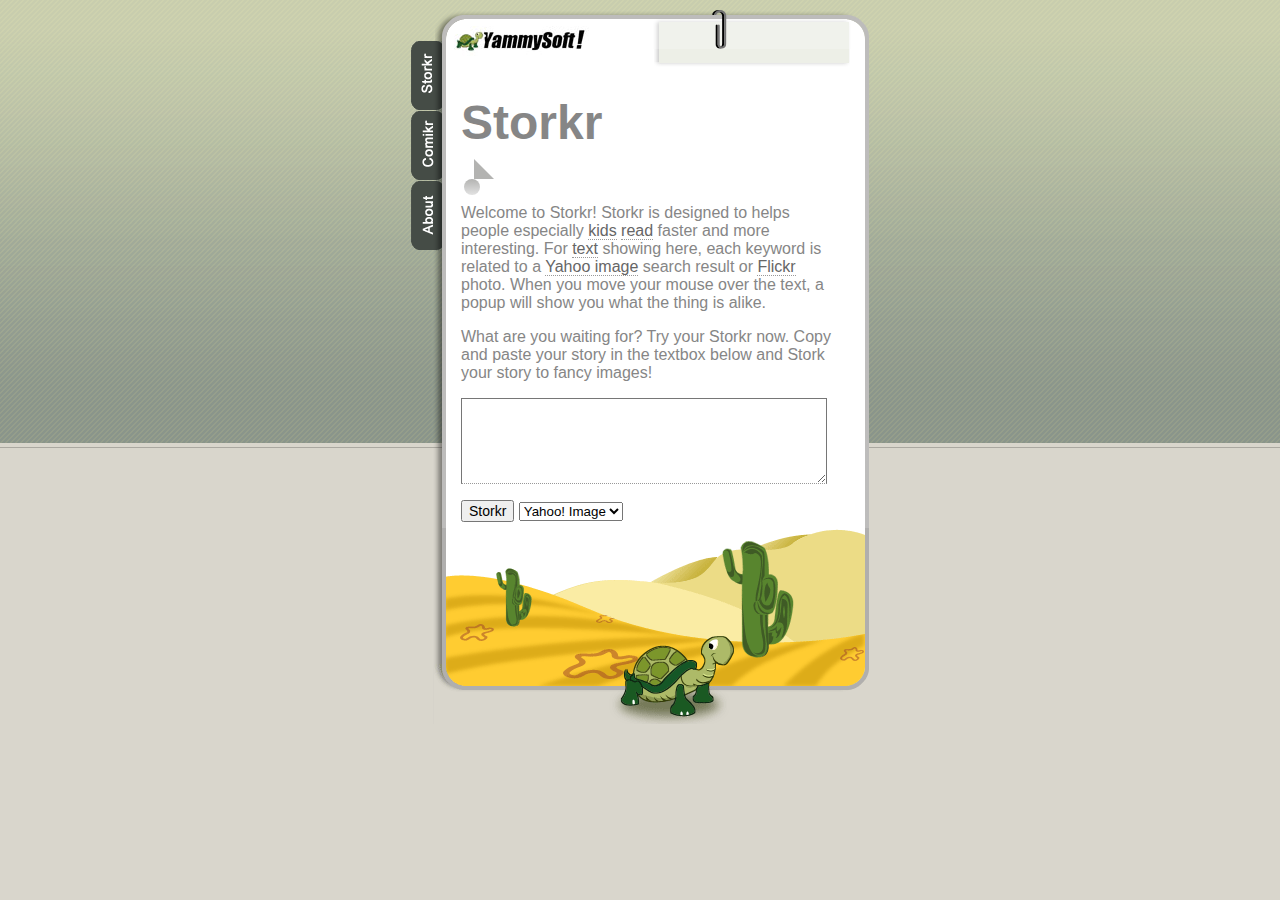
<file: index.html>
<!DOCTYPE html PUBLIC "-//W3C//DTD XHTML 1.0 Transitional//EN" "http://www.w3.org/TR/xhtml1/DTD/xhtml1-transitional.dtd">

<html xmlns="http://www.w3.org/1999/xhtml">
<head>
	<title>Comikr</title>
	<meta http-equiv="Content-Type" content="text/html; charset=utf-8" />
	<link href="style.css" rel="stylesheet" type="text/css" /> <!-- css for the webpage  -->
    
 <!-- js and css for the Yahoo YUI  -->
<script type="text/javascript" src="http://yui.yahooapis.com/2.8.1/build/yahoo-dom-event/yahoo-dom-event.js"></script>
<script type="text/javascript" src="http://yui.yahooapis.com/2.8.1/build/selector/selector-min.js"></script>
<script type="text/javascript" src="http://yui.yahooapis.com/2.8.1/build/event-delegate/event-delegate-min.js"></script>
<script type="text/javascript" src="http://yui.yahooapis.com/3.2.0/build/yui/yui-min.js"></script>
<link type="text/css" rel="stylesheet" href="http://yui.yahooapis.com/3.2.0/build/cssfonts/fonts-min.css" /> 

<!--css for the corner rounded layout, many kinds inside -->
<link type="text/css" rel="stylesheet" href="dialog.css" />
<!--css for all functions, overlay, text recognition -->
<script type="text/javascript" src="animationScript.js"></script>
</head>

<body>
  <div id="ie"></div>
  <div id="wrapper">
      <ul id="nav">
          <li><a href="index.html"><img src="images/menu_1.gif" width="31" height="70" alt="home" /></a></li>
          <li><a href="comikr.html"><img src="images/menu_2.gif" width="31" height="70" alt="portfolio" /></a></li>
          <li><a href="about.html"><img src="images/menu_3.gif" width="31" height="70" alt="designs" /></a></li>
      </ul>
      <h1><a href="/"><img src="images/logo_s.jpg" width="135" height="30" alt="logo" /></a></h1>
      
      
      <div id="body">
          <div class="inner">
              <div id="content"><div>
                  <p><b><font size="12">Storkr</font></b></p>                  <div id="overlay" class="yui3-overlay-loading">
<table frame="void" border="0"><tr><td><blockquote class="example-right">
    <div class="yui3-widget-hd"></div>
    <div id="overlaybody" class="yui3-widget-bd"></div>
    <div class="yui3-widget-ft"></div>
 </blockquote></td></tr></table>
</div>


<div id="container">
	<div id="list">
	<p>Welcome to Storkr! Storkr is designed to helps people especially <span id='span-3' class='wblock' title='0'>kids</span> <span id='span-4' class='wblock' title='0'>read</span> faster and more interesting. For <span id='span-5' class='wblock' title='0'>text</span> showing here, each keyword is related to a <span id='span-6' class='wblock' title='0'>Yahoo image</span> search result or <span id='span-7' class='wblock' title='0'>Flickr</span> photo. When you move your mouse over the text, a popup will show you what the thing is alike.</p>
    
    <p>What are you waiting for? Try your Storkr now. Copy and paste your story in the textbox below and Stork your story to fancy images!</p>
    </div>
</div>
  <p>
    <textarea name="txt" cols="45" rows="5" class="wblock" id="txt"></textarea>
   </p>
   
   <p>
    
    <input name="Stork" type="button" id="Stork" value="Storkr" onclick="javascript:updateTXT()" />

	<select name="picker" id="picker">
<option value="yimage">Yahoo! Image</option>
<option value="flickr">Flickr</option>
    </select>

  </p>

              </div></div><!-- end content --><!-- end page_title --><!-- end news -->
            <div class="clear"></div>
          </div><!-- end .inner -->
          <div id="footer">
              <img src="images/footer.gif" width="435" height="196" alt="tortoise" class="footer" />
              <img src="images/footer_ie.gif" width="435" height="196" alt="tortoise" class="footerie" />
          </div><!-- end footer -->
      </div><!-- end body -->
      <div id="paper">
          <div class="inner">
          <table width="auto" border="0"><tr><td>
          <a href="http://www.facebook.com/sharer.php" name="fb_share" type="button_count"></a><script src="http://static.ak.fbcdn.net/connect.php/js/FB.Share" type="text/javascript"></script></td><td>
         <a href="http://twitter.com/share" class="twitter-share-button" data-url="http://yahoo.com" data-count="horizontal" data-via="leonyliu"></a><script type="text/javascript" src="http://platform.twitter.com/widgets.js"></script>
</td></tr></table>

          </div><!-- end .inner -->
      </div><!-- end paper -->
	
  </div><!-- end wrapper -->
  <!-- Do not remove read http://www.freewebsitetemplates.com/termsofuse/ -->
 </body>
</html>
</file>
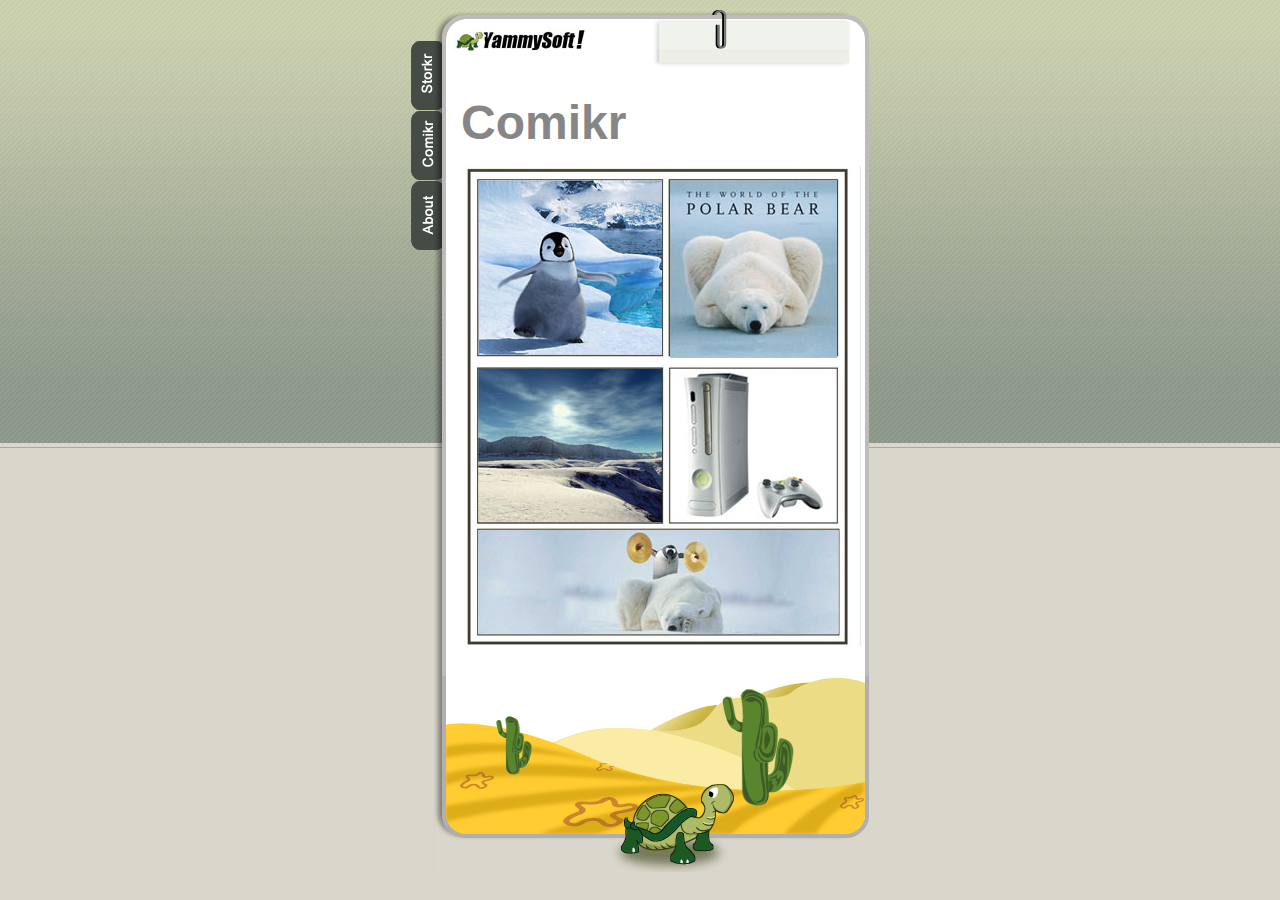
<file: comikr.html>
<!DOCTYPE html PUBLIC "-//W3C//DTD XHTML 1.0 Transitional//EN" "http://www.w3.org/TR/xhtml1/DTD/xhtml1-transitional.dtd">

<html xmlns="http://www.w3.org/1999/xhtml">
<head>
	<title>Comikr</title>
	<meta http-equiv="Content-Type" content="text/html; charset=utf-8" />
	<link href="style.css" rel="stylesheet" type="text/css" />
	
	
	 <script type="text/javascript" src="http://yui.yahooapis.com/2.8.1/build/yahoo-dom-event/yahoo-dom-event.js"></script>
<script type="text/javascript" src="http://yui.yahooapis.com/2.8.1/build/selector/selector-min.js"></script>
<script type="text/javascript" src="http://yui.yahooapis.com/2.8.1/build/event-delegate/event-delegate-min.js"></script>


<link type="text/css" rel="stylesheet" href="http://yui.yahooapis.com/3.2.0/build/cssfonts/fonts-min.css" /> 
<script type="text/javascript" src="http://yui.yahooapis.com/3.2.0/build/yui/yui-min.js"></script> 
</head>

<script type="text/javascript" src="comikr.js"></script>

<body>
  <div id="ie"></div>
  <div id="wrapper">
      <ul id="nav">
          <li><a href="index.html"><img src="images/menu_1.gif" width="31" height="70" alt="storkr" /></a></li>
          <li><a href="comikr.html"><img src="images/menu_2.gif" width="31" height="70" alt="comikr" /></a></li>
          <li><a href="about.html"><img src="images/menu_3.gif" width="31" height="70" alt="about" /></a></li>
      </ul>
      <h1><a href="/"><img src="images/logo_s.jpg" width="135" height="30" alt="logo" /></a></h1>
      
      
      <div id="body">
          <div class="inner">
              <div id="content"><div>
                  <p><b><font size="12">Comikr</font></b></p>
                <div id="container">
                  <div id="list"><img src="images/cmoic.jpg" width="400" height="480" />
	</div>
</div>
</p>                
                                    
<div id="overlay" class="yui3-overlay-loading">

<table frame="void" border="0"><tr><td><blockquote class="example-right">
    <div class="yui3-widget-hd"></div>
    <div id="overlaybody" class="yui3-widget-bd"></div>
    <div class="yui3-widget-ft"></div>
 </blockquote></td></tr></table>
</div>               

              </div></div><!-- end content --><!-- end page_title --><!-- end news -->
            <div class="clear"></div>
          </div><!-- end .inner -->
          <div id="footer">
              <img src="images/footer.gif" width="435" height="196" alt="tortoise" class="footer" />
              <img src="images/footer_ie.gif" width="435" height="196" alt="tortoise" class="footerie" />
          </div><!-- end footer -->
      </div><!-- end body -->
      <div id="paper">
          <div class="inner">
          <table width="auto" border="0"><tr><td>
          <a href="http://www.facebook.com/sharer.php" name="fb_share" type="button_count"></a><script src="http://static.ak.fbcdn.net/connect.php/js/FB.Share" type="text/javascript"></script></td><td>
         <a href="http://twitter.com/share" class="twitter-share-button" data-url="http://yahoo.com" data-count="horizontal" data-via="leonyliu"></a><script type="text/javascript" src="http://platform.twitter.com/widgets.js"></script>
</td></tr></table>

          </div><!-- end .inner -->
      </div><!-- end paper -->
	
  </div><!-- end wrapper -->
  <!-- Do not remove read http://www.freewebsitetemplates.com/termsofuse/ -->
 </body>
</html>
</file>
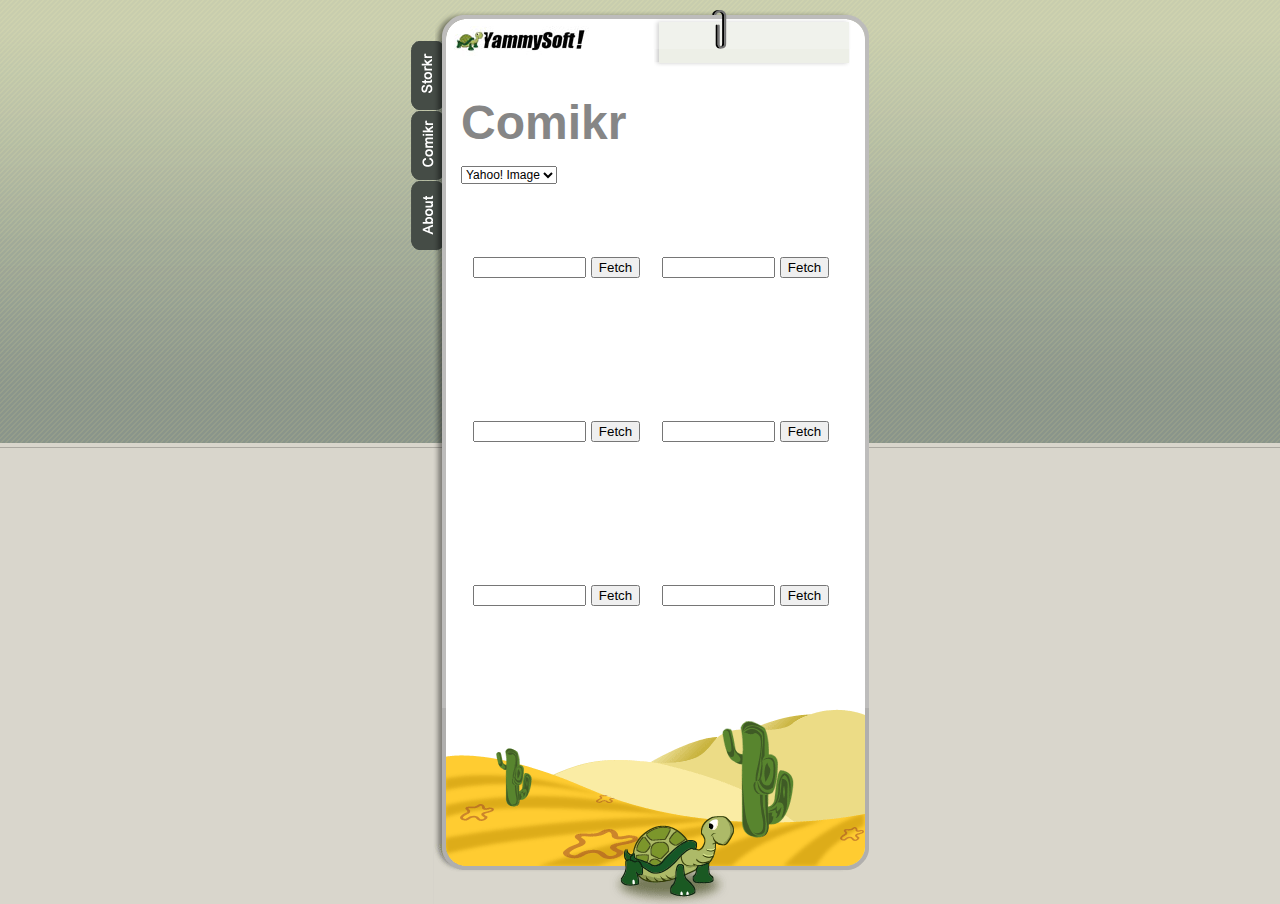
<file: comikr1.html>
<!DOCTYPE html PUBLIC "-//W3C//DTD XHTML 1.0 Transitional//EN" "http://www.w3.org/TR/xhtml1/DTD/xhtml1-transitional.dtd">

<html xmlns="http://www.w3.org/1999/xhtml">
<head>
	<title>Comikr</title>
	<meta http-equiv="Content-Type" content="text/html; charset=utf-8" />
	<link href="style.css" rel="stylesheet" type="text/css" />
	
	
	 <script type="text/javascript" src="http://yui.yahooapis.com/2.8.1/build/yahoo-dom-event/yahoo-dom-event.js"></script>
<script type="text/javascript" src="http://yui.yahooapis.com/2.8.1/build/selector/selector-min.js"></script>
<script type="text/javascript" src="http://yui.yahooapis.com/2.8.1/build/event-delegate/event-delegate-min.js"></script>


<link type="text/css" rel="stylesheet" href="http://yui.yahooapis.com/3.2.0/build/cssfonts/fonts-min.css" /> 
<script type="text/javascript" src="http://yui.yahooapis.com/3.2.0/build/yui/yui-min.js"></script>
</head>

<script type="text/javascript" src="comikr.js"></script>

<body>
  <div id="ie"></div>
  <div id="wrapper">
      <ul id="nav">
          <li><a href="index.html"><img src="images/menu_1.gif" width="31" height="70" alt="storkr" /></a></li>
          <li><a href="comikr.html"><img src="images/menu_2.gif" width="31" height="70" alt="comikr" /></a></li>
          <li><a href="about.html"><img src="images/menu_3.gif" width="31" height="70" alt="about" /></a></li>
      </ul>
      <h1><a href="/"><img src="images/logo_s.jpg" width="135" height="30" alt="logo" /></a></h1>
      
      
      <div id="body">
          <div class="inner">
              <div id="content"><div>
                  <p><b><font size="12">Comikr</font></b></p>
<select name="picker" class="picker" id="picker">
  <option value="yimage">Yahoo! Image</option>
  <option value="flickr">Flickr</option>
</select>
<div id="container">
	<div id="list">
	</div>
</div>
<table id="comic" border="0" width="100%">
<tr>
<td id="cell-1" valign ="bottom" class="cells" title=""> 
<input id="Text1" size="11" type="text" />&nbsp;<input id="Button1" type="button" value="Fetch" title="0" onClick="javascript:show(1)"/>
</td>
<td id="cell-2" valign ="bottom"class="cells" title="">
<input id="Text2" size="11" type="text" />&nbsp;<input id="Button2" type="button" value="Fetch" title="0" onClick="javascript:show(2)"/>
</td>
</tr>
<tr>
<td id="cell-3" valign ="bottom"class="cells" title="">
<input id="Text3" size="11" type="text" />&nbsp;<input id="Button3" type="button" value="Fetch" title="0" onClick="javascript:show(2)"/>
</td>
<td id="cell-4" valign ="bottom"class="cells" title="">
<input id="Text4" size="11" type="text" />&nbsp;<input id="Button4" type="button" value="Fetch" title="0" onClick="javascript:show(2)"/>
</td>
</tr>
<tr>
<td id="cell-5" valign ="bottom"class="cells" title="">
<input id="Text5" size="11" type="text" />&nbsp;<input id="Button5" type="button" value="Fetch" title="0" onClick="javascript:show(2)"/>
</td>
<td id="cell-6" valign ="bottom"class="cells" title="">
<input id="Text6" size="11" type="text" />&nbsp;<input id="Button6" type="button" value="Fetch" title="0" onClick="javascript:show(2)"/>
</td>
</tr>
</table>
</p>                
                                    
<div id="overlay" class="yui3-overlay-loading">

<table frame="void" border="0"><tr><td><blockquote class="example-right">
    <div class="yui3-widget-hd"></div>
    <div id="overlaybody" class="yui3-widget-bd"></div>
    <div class="yui3-widget-ft"></div>
 </blockquote></td></tr></table>
</div>
                  
                  
                  
                  
                  
                  

              </div></div><!-- end content --><!-- end page_title --><!-- end news -->
            <div class="clear"></div>
          </div><!-- end .inner -->
          <div id="footer">
              <img src="images/footer.gif" width="435" height="196" alt="tortoise" class="footer" />
              <img src="images/footer_ie.gif" width="435" height="196" alt="tortoise" class="footerie" />
          </div><!-- end footer -->
      </div><!-- end body -->
      <div id="paper">
          <div class="inner">
          <table width="auto" border="0"><tr><td>
          <a href="http://www.facebook.com/sharer.php" name="fb_share" type="button_count"></a><script src="http://static.ak.fbcdn.net/connect.php/js/FB.Share" type="text/javascript"></script></td><td>
         <a href="http://twitter.com/share" class="twitter-share-button" data-url="http://yahoo.com" data-count="horizontal" data-via="leonyliu"></a><script type="text/javascript" src="http://platform.twitter.com/widgets.js"></script>
</td></tr></table>

          </div><!-- end .inner -->
      </div><!-- end paper -->
	
  </div><!-- end wrapper -->
  <!-- Do not remove read http://www.freewebsitetemplates.com/termsofuse/ -->
 </body>
</html>
</file>
<file: style.css>
body {
	font-family: tahoma, helvetica, arial, sans-serif;
	font-size: 10px;
	text-align: center;
	background: #d9d6cc url(images/page_bg.gif) top center repeat-x;
	color: #868686;
	margin: 0;
	padding: 10px;
	vertical-align: middle;
}
html, #wrapper, h1 {
    margin: 0;
    padding: 0;
}

img { border: 0; }

#wrapper {
    margin: auto;
    text-align: left;
    width: 458px;
    position: relative;
}

h1, h2, h3 {
    font-size: 10px;
}


h1 {
    line-height: 1;
    position: absolute;
    top: 0;
    left: 0;
}

h2 {
    margin: 0 0 5px 0;
    padding: 0;
}

h3 {
    padding: 4px 0 0 0;
}


.clear {
    clear: both;
    height: 10px;
}

.left {
    float: left;
    margin: 5px 20px 0px 0px;
}

.right {
    float: right;
    margin: 0px 0px 0px 20px;
}

.readmore {
    text-align: right;
}

/* page structure */

#wrapper {
    background: url(images/body_t.png) 24px 0px no-repeat;
    height: 40px;
}

h1 {
    position: absolute;
    top: 16px;
    left: 43px;
    margin: 0;
    padding: 0;
    width: 135px;
    z-index: 10;
}

#nav {
    position: absolute;
    top: 31px;
    left: 0;
    width: 31px;
    margin: 0;
    padding: 0;
    z-index: 5;
}

#nav li {
    float: left;
    width: 31px;
    padding: 0;
    margin: 0;
    list-style: none;
}

#nav img {
    display: block;
}

#body {
    background: url(images/body_bg.png) repeat-y;
    position: absolute;
    top: 39px;
    left: 10px;
    width: 448px;
    margin: 0;
    padding: 10px 0 0 0;
    z-index: 2;
}

#body .inner {
	padding: 10px 10px 10px 10px; 
    width: 300px;
    margin: 10px 20px 0px 20px;
}

#body .inner #content {
    width: 380px;
    margin-left: 10px;
    margin-top: 1em;
}

#body .inner #content p {
	margin: 1em 0;
	padding: 0;
	font-size: 16px;
	font-family: arial, helvetica, clean, sans-serif;
}

#body .inner #content div {
	font-size: 18px;
}

#body .inner h2 {
    font-size: 12px;
}

#page_title {
    float: left;
    margin: 3px 0 -50px 15px;
    padding: 20px 0 50px 0;
    width: 57px;
    border-right: 1px solid #d4d6cf;
}

* html #page_title {
    margin-left: 7px;
}

#news {
    float: left;
    width: 129px;
    margin: 10px 0 0px 6px;
    background: url(images/box_bg.gif) repeat-y;
}

#news div {
    background: url(images/box_t.gif) no-repeat;
}

#news div div {
    padding: 12px 12px 7px 12px;
    background: url(images/box_b.gif) bottom left no-repeat;
}

#news p {
    margin: 0;
    padding: 0 0 3px 0;
}

#news .readmore {
    padding-top: 4px;
}

#paper {
    position: absolute;
    top: 39px;
    left: 243px;
    width: 196px;
    z-index: 9;
    background: url(images/paper_bg.gif) repeat-y;
}

#paper .inner {
	background: url(images/paper_b.gif) bottom no-repeat;
	padding-top: 6px;
	padding-right: 10px;
	padding-bottom: 6px;
	padding-left: 10px;
}

#paper .readmore {
    text-align: left;
    margin-bottom: 0;
    padding-bottom: 0;
}

#paper p {
    margin: 1em 0;
    padding: 0;
}

#footer {
    text-align: right;
    margin-top: -10px;
}

.footerie {
    display: none;
}

.clear {
  margin-top: -20px;
}

#txt {
	width:360px;
	color:#666;
	font-family:Verdana, Geneva, sans-serif;
	font-size:14px;
}

#Stork{
	font-size:14px;
}

#comic {
}
.wblock {
	border-bottom-style:dotted;
	border-bottom-color:#999;
	border-bottom-width:thin;
	color:#666;
}

.wblock:hover {
	color:#939;
}

 .cells
 {
	width: 170px;
	height: 160px;
	text-align:center;
	vertical-align:middle;
}
.pictures
{
	width:165px;
	height: 150px;
}
.picker{
	font-size:12px;
}
</file>
<file: dialog.css>
/* ------------------------------------------
PURE CSS SPEECH BUBBLES
by Nicolas Gallagher
- http://nicolasgallagher.com/pure-css-speech-bubbles/

http://nicolasgallagher.com
http://twitter.com/necolas

Created: 02 March 2010
Version: 1.1 (21 October 2010)

Dual licensed under MIT and GNU GPLv2 � Nicolas Gallagher 
------------------------------------------ */

/* NOTE: Some declarations use longhand notation so that it can be clearly
explained what specific properties or values do and what their relationship
is to other properties or values in creating the effect */

/* ============================================================================================================================
== GENERAL STYLES
** ============================================================================================================================ */


/* 
 Should you want to set a background colour on a containing element
 certain types of bubble effect may require you to include these 
 style declarations.
 */
.content {
    position:relative;
    z-index:1;
}


/* ============================================================================================================================
== BUBBLE WITH AN ISOCELES TRIANGLE
** ============================================================================================================================ */

/* THE SPEECH BUBBLE
------------------------------------------------------------------------------------------------------------------------------- */

.triangle-isosceles {
	position:relative;
	padding:15px;
	margin:1em 0 3em;
	color:#000;
	background:#f3961c; /* default background for browsers without gradient support */
	
	/* css3 */
	-moz-border-radius:10px;
	-webkit-border-radius:10px;
	border-radius:10px;
	/* NOTE: webkit gradient implementation is not as per spec */
	background:-webkit-gradient(linear, left top, left bottom, from(#f9d835), to(#f3961c));
	background:-moz-linear-gradient(top, #f9d835, #f3961c);
	background:-o-linear-gradient(top, #f9d835, #f3961c);
	background:linear-gradient(top, #f9d835, #f3961c);
}

/* Variant : for top positioned triangle
------------------------------------------ */

.triangle-isosceles.top {
	/* NOTE: webkit gradient implementation is not as per spec */
	background:-webkit-gradient(linear, left top, left bottom, from(#f3961c), to(#f9d835));
	background:-moz-linear-gradient(top, #f3961c, #f9d835);
	background:-o-linear-gradient(top, #f3961c, #f9d835);
	background:linear-gradient(top, #f3961c, #f9d835);
}

/* Variant : for left/right positioned triangle
------------------------------------------ */

.triangle-isosceles.left {
	margin-left:50px;
	background:#f3961c;
}

/* Variant : for right positioned triangle
------------------------------------------ */

.triangle-isosceles.right {
	margin-right:50px;
	background:#f3961c;
}

/* THE TRIANGLE
------------------------------------------------------------------------------------------------------------------------------- */

/* creates triangle */
.triangle-isosceles:after {
	content:"";
	display:block; /* reduce the damage in FF3.0 */
	position:absolute;
	bottom:-15px; /* value = - border-top-width - border-bottom-width */
	left:50px; /* controls horizontal position */
	width:0;
	height:0;
	border-width:15px 15px 0; /* vary these values to change the angle of the vertex */
	border-style:solid;
	border-color:#f3961c transparent;
}

/* Variant : top
------------------------------------------ */

.triangle-isosceles.top:after {
	top:-15px; /* value = - border-top-width - border-bottom-width */
	right:50px; /* controls horizontal position */
	bottom:auto;
	left:auto;
	border-width:0 15px 15px; /* vary these values to change the angle of the vertex */
	border-color: #f3961c transparent;
}

/* Variant : left
------------------------------------------ */

.triangle-isosceles.left:after {
	top:16px; /* controls vertical position */
	left:-50px; /* value = - border-left-width - border-right-width */
	bottom:auto;
	border-width:10px 50px 10px 0;
	border-color:transparent #f3961c;
}

/* Variant : right
------------------------------------------ */

.triangle-isosceles.right:after {
	top:16px; /* controls vertical position */
	right:-50px; /* value = - border-left-width - border-right-width */
	bottom:auto;
    left:auto;
	border-width:10px 0 10px 50px;
	border-color:transparent #f3961c;
}



/* ============================================================================================================================
== BUBBLE WITH A RIGHT-ANGLED TRIANGLE
** ============================================================================================================================ */

/* THE SPEECH BUBBLE
------------------------------------------------------------------------------------------------------------------------------- */

.triangle-right {
	position:relative;
	padding:15px;
	margin:1em 0 3em;
	color:#fff;
	background:#075698; /* default background for browsers without gradient support */
	
	/* css3 */
	-moz-border-radius:10px;
	-webkit-border-radius:10px;
	border-radius:10px;
	/* NOTE: webkit gradient implementation is not as per spec */
	background:-webkit-gradient(linear, left top, left bottom, from(#2e88c4), to(#075698));
	background:-moz-linear-gradient(top, #2e88c4, #075698);
	background:-o-linear-gradient(top, #2e88c4, #075698);
	background:linear-gradient(top, #2e88c4, #075698);
}

/* Variant : for top positioned triangle
------------------------------------------ */

.triangle-right.top {
	/* NOTE: webkit gradient implementation is not as per spec */
	background:-webkit-gradient(linear, left top, left bottom, from(#075698), to(#2e88c4));
	background:-moz-linear-gradient(top, #075698, #2e88c4);
	background:-o-linear-gradient(top, #075698, #2e88c4);
	background:linear-gradient(top, #075698, #2e88c4);
}

/* Variant : for left positioned triangle
------------------------------------------ */

.triangle-right.left {
	margin-left:40px;
	background:#075698;
}

/* Variant : for right positioned triangle
------------------------------------------ */

.triangle-right.right {
	margin-right:40px;
	background:#075698;
}

/* THE TRIANGLE
------------------------------------------------------------------------------------------------------------------------------- */

.triangle-right:after {
	content:"";
	display:block; /* reduce the damage in FF3.0 */
	position:absolute;
	bottom:-20px; /* value = - border-top-width - border-bottom-width */
	left:50px; /* controls horizontal position */
	width:0;
	height:0;
	border-width:20px 0 0 20px; /* vary these values to change the angle of the vertex */
	border-style:solid;
	border-color:#075698 transparent; 
}

/* Variant : top
------------------------------------------ */

.triangle-right.top:after {
	top:-20px; /* value = - border-top-width - border-bottom-width */
	right:50px; /* controls horizontal position */
	bottom:auto;
	left:auto;
	border-width:20px 20px 0 0; /* vary these values to change the angle of the vertex */
	border-color:transparent #075698; 
}

/* Variant : left
------------------------------------------ */

.triangle-right.left:after {
	top:16px; 
	left:-40px; /* value = - border-left-width - border-right-width */
	bottom:auto;
	border-width:15px 40px 0 0; /* vary these values to change the angle of the vertex */
	border-color:transparent #075698; 
}

/* Variant : right
------------------------------------------ */

.triangle-right.right:after {
	top:16px; 
	right:-40px; /* value = - border-left-width - border-right-width */
	bottom:auto;
    left:auto;
	border-width:15px 0 0 40px; /* vary these values to change the angle of the vertex */
	border-color:transparent #075698 ; 
}


/* ============================================================================================================================
== BUBBLE WITH AN OBTUSE TRIANGLE
** ============================================================================================================================ */

/* THE SPEECH BUBBLE
------------------------------------------------------------------------------------------------------------------------------- */

.triangle-obtuse {
	position:relative;
	padding:15px;
	margin:1em 0 3em;
	color:#fff;
	background:#c81e2b;
	
	/* css3 */
	-moz-border-radius:10px;
	-webkit-border-radius:10px;
	border-radius:10px;
	/* NOTE: webkit gradient implementation is not as per spec */
	background:-webkit-gradient(linear, left top, left bottom, from(#f04349), to(#c81e2b));
	background:-moz-linear-gradient(top, #f04349, #c81e2b);
	background:-o-linear-gradient(top, #f04349, #c81e2b);
	background:linear-gradient(top, #f04349, #c81e2b);
}

/* Variant : for top positioned triangle
------------------------------------------ */

.triangle-obtuse.top {
	/* NOTE: webkit gradient implementation is not as per spec */
	background:-webkit-gradient(linear, left top, left bottom, from(#c81e2b), to(#f04349));
	background:-moz-linear-gradient(top, #c81e2b, #f04349);
	background:-o-linear-gradient(top, #c81e2b, #f04349);
	background:linear-gradient(top, #c81e2b, #f04349);
}

/* Variant : for left positioned triangle
------------------------------------------ */

.triangle-obtuse.left {
	margin-left:50px;
	background:#c81e2b;
}

/* Variant : for right positioned triangle
------------------------------------------ */

.triangle-obtuse.right {
	margin-right:50px;
	background:#c81e2b;
}

/* THE TRIANGLE
------------------------------------------------------------------------------------------------------------------------------- */

/* creates the wider right-angled triangle */
.triangle-obtuse:before {
	content:"";
	display:block; /* reduce the damage in FF3.0 */
	position:absolute;
	bottom:-20px; /* value = - border-top-width - border-bottom-width */
	left:60px; /* controls horizontal position */
	width:0;
	height:0;
	border:0;
	border-right-width:30px; /* vary this value to change the angle of the vertex */
	border-bottom-width:20px; /* vary this value to change the height of the triangle. must be equal to the corresponding value in :after */
	border-style:solid;
	border-color:transparent #c81e2b;
}

/* creates the narrower right-angled triangle */
.triangle-obtuse:after {
	content:"";
	display:block; /* reduce the damage in FF3.0 */
	position:absolute;
	bottom:-20px; /* value = - border-top-width - border-bottom-width */
	left:80px; /* value = (:before's left) + (:before's border-right/left-width)  - (:after's border-right/left-width) */
	width:0;
	height:0;
	border-width:0;
	border-right-width:10px; /* vary this value to change the angle of the vertex */
	border-bottom-width:20px; /* vary this value to change the height of the triangle. must be equal to the corresponding value in :before */
	border-style:solid;
	border-color:transparent #fff;
}

/* Variant : top
------------------------------------------ */

.triangle-obtuse.top:before {
	top:-20px; /* value = - border-top-width - border-bottom-width */
	right:60px; /* controls horizontal position */
	bottom:auto;
	left:auto;
	border:0;
	border-left-width:30px; /* vary this value to change the width of the triangle */
	border-top-width:20px; /* vary this value to change the height of the triangle. must be equal to the corresponding value in :after */
	border-style:solid;
	border-color:transparent #c81e2b;
}

.triangle-obtuse.top:after {
	top:-20px; /* value = - border-top-width - border-bottom-width */
	right:80px; /* value = (:before's right) + (:before's border-right/left-width)  - (:after's border-right/left-width) */
	bottom:auto;
	left:auto;
	border-width:0;
	border-left-width:10px; /* vary this value to change the width of the triangle */
	border-top-width:20px; /* vary this value to change the height of the triangle. must be equal to the corresponding value in :before */
	border-style:solid;
	border-color:transparent #fff;
}

/* Variant : left
------------------------------------------ */

.triangle-obtuse.left:before {
	top:15px; /* controls vertical position */
	left:-50px; /* value = - border-left-width - border-right-width */
	bottom:auto;
	border:0;
	border-bottom-width:30px; /* vary this value to change the height of the triangle */
	border-left-width:50px; /* vary this value to change the width of the triangle. must be equal to the corresponding value in :after */
	border-style:solid;
	border-color:#c81e2b transparent;
}

.triangle-obtuse.left:after {
	top:35px; /* value = (:before's top) + (:before's border-top/bottom-width)  - (:after's border-top/bottom-width) */
	left:-50px; /* value = - border-left-width - border-right-width */
	bottom:auto;
	border:0;
	border-bottom-width:10px; /* vary this value to change the height of the triangle */
	border-left-width:50px; /* vary this value to change the width of the triangle. must be equal to the corresponding value in :before */
	border-style:solid;
	border-color:#fff transparent;
}

/* Variant : right
------------------------------------------ */

.triangle-obtuse.right:before {
	top:15px; /* controls vertical position */
	right:-50px; /* value = - border-left-width - border-right-width */
	bottom:auto;
	border:0;
    left:auto;
	border-bottom-width:30px; /* vary this value to change the height of the triangle */
	border-right-width:50px; /* vary this value to change the width of the triangle. must be equal to the corresponding value in :after */
	border-style:solid;
	border-color:#c81e2b transparent;
}

.triangle-obtuse.right:after {
	top:35px; /* value = (:before's top) + (:before's border-top/bottom-width)  - (:after's border-top/bottom-width) */
	right:-50px; /* value = - border-left-width - border-right-width */
	bottom:auto;
	border:0;
    left:auto;
	border-bottom-width:10px; /* vary this value to change the height of the triangle */
	border-right-width:50px; /* vary this value to change the width of the triangle. must be equal to the corresponding value in :before */
	border-style:solid;
	border-color:#fff transparent;
}







/* ============================================================================================================================
== BUBBLE WITH A BORDER AND TRIANGLE
** ============================================================================================================================ */

/* THE SPEECH BUBBLE
------------------------------------------------------------------------------------------------------------------------------- */

.triangle-border {
	position:relative;
	padding:15px;
	margin:1em 0 3em;
	border:5px solid #5a8f00;
	color:#333;
	background:#fff;
	
	/* css3 */
	-moz-border-radius:10px;
	-webkit-border-radius:10px;
	border-radius:10px;
}

/* Variant : for left positioned triangle
------------------------------------------ */

.triangle-border.left {
	margin-left:30px;
}

/* Variant : for right positioned triangle
------------------------------------------ */

.triangle-border.right {
	margin-right:30px;
}

/* THE TRIANGLE
------------------------------------------------------------------------------------------------------------------------------- */

.triangle-border:before {
	content:"";
	display:block; /* reduce the damage in FF3.0 */
	position:absolute;
	bottom:-40px; /* value = - border-top-width - border-bottom-width */
	left:40px; /* controls horizontal position */
	width:0;
	height:0;
	border:20px solid transparent;
	border-top-color:#5a8f00;
}

/* creates the smaller  triangle */
.triangle-border:after {
	content:"";
	display:block; /* reduce the damage in FF3.0 */
	position:absolute;
	bottom:-26px; /* value = - border-top-width - border-bottom-width */
	left:47px; /* value = (:before left) + (:before border-left) - (:after border-left) */
	width:0;
	height:0;
	border:13px solid transparent;
	border-top-color:#fff;
}

/* Variant : top
------------------------------------------ */

/* creates the larger triangle */
.triangle-border.top:before {
	top:-40px; /* value = - border-top-width - border-bottom-width */
	right:40px; /* controls horizontal position */
	bottom:auto;
	left:auto;
	border:20px solid transparent;
	border-bottom-color:#5a8f00;
}

/* creates the smaller  triangle */
.triangle-border.top:after {
	top:-26px; /* value = - border-top-width - border-bottom-width */
	right:47px; /* value = (:before right) + (:before border-right) - (:after border-right) */
	bottom:auto;
	left:auto;
	border:13px solid transparent;
	border-bottom-color:#fff;
}

/* Variant : left
------------------------------------------ */

/* creates the larger triangle */
.triangle-border.left:before {
	top:10px; /* controls vertical position */
	left:-30px; /* value = - border-left-width - border-right-width */
	bottom:auto;
	border-width:15px 30px 15px 0;
	border-style:solid;
	border-color:transparent #5a8f00;
}

/* creates the smaller  triangle */
.triangle-border.left:after {
	top:16px; /* value = (:before top) + (:before border-top) - (:after border-top) */
	left:-21px; /* value = - border-left-width - border-right-width */
	bottom:auto;
	border-width:9px 21px 9px 0;
	border-style:solid;
	border-color:transparent #fff;
}

/* Variant : right
------------------------------------------ */

/* creates the larger triangle */
.triangle-border.right:before {
	top:10px; /* controls vertical position */
	right:-30px; /* value = - border-left-width - border-right-width */
	bottom:auto;
    left:auto;
	border-width:15px 0 15px 30px;
	border-style:solid;
	border-color:transparent #5a8f00;
}

/* creates the smaller  triangle */
.triangle-border.right:after {
	top:16px; /* value = (:before top) + (:before border-top) - (:after border-top) */
	right:-21px; /* value = - border-left-width - border-right-width */
	bottom:auto;
    left:auto;
	border-width:9px 0 9px 21px;
	border-style:solid;
	border-color:transparent #fff;
}




/* ============================================================================================================================
== SPEECH BUBBLE ICON
** ============================================================================================================================ */

.example-commentheading {
	position:relative;
	padding:0;
	color:#b513af;
}

/* creates the rectangle */
.example-commentheading:before {
	content:"";
	display:block; /* reduce the damage in FF3.0 */
	position:absolute;
	top:9px;
	left:-25px;
	width:15px;
	height:10px;
	background:#b513af;

	/* css3 */
	-moz-border-radius:3px;
	-webkit-border-radius:3px;
	border-radius:3px;
}

/* creates the triangle */
.example-commentheading:after {
	content:"";
	display:block; /* reduce the damage in FF3.0 */
	position:absolute;
	top:15px;
	left:-19px;
	width:0;
	height:0;
	border:4px solid transparent;
	border-left-color:#b513af;
}


/* ============================================================================================================================
== BLOCKQUOTE WITH RIGHT-ANGLED TRIANGLE
** ============================================================================================================================ */

.example-right {
	top: 10px;
	position:relative;
	padding:8px 8px 8px 8px;
	margin:0;
	color:#fff;
	background:#b3b3b1; /* default background for browsers without gradient support */
	
	/* css3 */
	-moz-border-radius:10px;
	-webkit-border-radius:10px;
	border-radius:10px;
	/* NOTE: webkit gradient implementation is not as per spec */
	background:-webkit-gradient(linear, left top, left bottom, from(#b3b3b1), to(#e2e2e2));
	background:-moz-linear-gradient(top, #b3b3b1, #e2e2e2);
	background:-o-linear-gradient(top, #b3b3b1, #e2e2e2);
	background:linear-gradient(top, #b3b3b1, #e2e2e2);
}

/* display of quote author (alternatively use a class on the element following the blockquote) */
.example-right + p {margin:15px 0 2em 85px; font-style:italic;}

/* creates the triangle */
.example-right:after {
	content:"";
	display:block; /* reduce the damage in FF3.0 */
	position:absolute;
	top: -20px;
	left:10px;
	width:0;
	height:0;
	border-width:20px 0px 0px 20px;
	border-style:solid;
	border-color:transparent #b3b3b1;
}


/* ============================================================================================================================
== BLOCKQUOTE WITH OBTUSE TRIANGLE
** ============================================================================================================================ */

.example-obtuse {
	position:relative;
	padding:15px 30px;
	margin:0;
	color:#000;
	background:#f3961c; /* default background for browsers without gradient support */
	
	/* css3
	Using longhand to avoid inconsistencies between Safari 4 and Chrome 4
	*/
	-webkit-border-top-left-radius:25px 50px;
	-webkit-border-top-right-radius:25px 50px;
	-webkit-border-bottom-right-radius:25px 50px;
	-webkit-border-bottom-left-radius:25px 50px;
	-moz-border-radius:25px / 50px;
	border-radius:25px / 50px;
	/* NOTE: webkit gradient implementation is not as per spec */
	background:-webkit-gradient(linear, left top, left bottom, from(#f9d835), to(#f3961c));
	background:-moz-linear-gradient(top, #f9d835, #f3961c);
	background:-o-linear-gradient(top, #f9d835, #f3961c);
	background:linear-gradient(top, #f9d835, #f3961c);
}

/* display of quote author (alternatively use a class on the element following the blockquote) */
.example-obtuse + p {margin:10px 150px 2em 0; text-align:right; font-style:italic;}

/* creates the larger triangle */
.example-obtuse:before {
	content:"";
	display:block; /* reduce the damage in FF3.0 */
	position:absolute;
	bottom:-30px;
	right:80px;
	width:0;
	height:0;
	border-width:0 0 30px 50px;
	border-style:solid;
	border-color:transparent #f3961c;
}

/* creates the smaller triangle */
.example-obtuse:after {
	content:"";
	display:block; /* reduce the damage in FF3.0 */
	position:absolute;
	bottom:-30px;
	right:110px; 
	width:0;
	height:0;
	border-width:0 0 30px 20px;
	border-style:solid;
	border-color:transparent #fff;
}


/* ============================================================================================================================
== TWITTER
** ============================================================================================================================ */

.example-twitter {
	position:relative;
	padding:15px;
	margin:100px 0 0.5em;
	color:#333;
	background:#eee;
	
	/* css3 */
	-moz-border-radius:10px;
	-webkit-border-radius:10px;
	border-radius:10px;
}

.example-twitter p {font-size:28px; line-height:1.25em;}

/* this isn't necessary, just saves me having to edit the HTML of the demo */
.example-twitter:before {
	content:url(twitter-logo.gif);
	display:block; /* reduce the damage in FF3.0 */
	position:absolute;
	top:-60px;
	left:0;
	width:155px;
	height:36px;
}

/* creates the triangle */
.example-twitter:after {
	content:"";
	display:block; /* reduce the damage in FF3.0 */
	position:absolute;
	top:-30px;
	left:50px;
	width:0;
	height:0;
	border:15px solid transparent;
	border-bottom-color:#eee;
}

/* display of quote author (alternatively use a class on the element following the blockquote) */
.example-twitter + p {padding-left:15px; font:14px Arial, sans-serif;}


/* ============================================================================================================================
== NUMBER
** ============================================================================================================================ */

.example-number {
	position:relative;
	width:200px;
	height:200px;
	margin:50px 0 200px;
	text-align:center;
	font:140px/200px Arial, sans-serif;
	color:#fff;
	background:#C91F2C;
}

/* creates the larger triangle */
.example-number:before {
	content:"";
	display:block; /* reduce the damage in FF3.0 */
	position:absolute;
	bottom:-140px;
	right:0;
	width:0;
	height:0;
	border-width:0 0 140px 140px;
	border-style:solid;
	border-color:transparent #C91F2C;
}

/* creates the larger triangle */
.example-number:after {
	content:"";
	display:block; /* reduce the damage in FF3.0 */
	position:absolute;
	bottom:-140px;
	right:85px; 
	width:0;
	height:0;
	border-width:0 0 140px 55px;
	border-style:solid;
	border-color:transparent #fff;
}


/* ============================================================================================================================
== PINCHED SPEECH BUBBLE (more CSS3)
** ============================================================================================================================ */

.pinched {
	position:relative;
	padding:15px;
	margin:50px 0 3em;
	text-align:center;
	color:#fff;
	background:#333; 

	/* css3 */
	-moz-border-radius:10px;
	-webkit-border-radius:10px;
	border-radius:10px;
}

/* creates a rectangle of the colour wanted for the pointy bit */
.pinched:before {
	content:"";
	position:absolute;
	top:-20px;
	left:50%;
	width:100px;
	height:20px;
	margin:0 0 0 -50px;
	background:#333;
}

/* creates a rounded rectangle to cover part of the rectangle generated above */
.pinched:after {
	content:"";
	position:absolute;
	top:-20px;
	left:0;
	width:50%;
	height:20px;
	background:#fff;

	/* css3 */
	-moz-border-radius-bottomright:15px;
	-webkit-border-bottom-right-radius:15px;
	border-bottom-right-radius:15px;
}

/* creates the other rounded rectangle */
.pinched>:first-child:before {
	content:""; 
	position:absolute; 
	top:-20px; 
	right:0; 
	width:50%; 
	height:20px; 
	background:#fff;

	/* css3 */
	-moz-border-radius-bottomleft:15px;
	-webkit-border-bottom-left-radius:15px;
	border-bottom-left-radius:15px;
}


/* ============================================================================================================================
== OVAL SPEECH BUBBLE (more CSS3)
** ============================================================================================================================ */

.oval-speech {
	position:relative;
	width:270px;
	padding:50px 40px;
	margin:1em auto 50px;
	text-align:center;
	color:#fff; 
	background:#5a8f00;

	/* css3 */
	/*
	NOTES:
	-webkit-border-radius:220px 120px; // produces oval in safari 4 and chrome 4
	-webkit-border-radius:220px / 120px; // produces oval in chrome 4 (again!) but not supported in safari 4
	Not correct application of the current spec, therefore, using longhand to avoid future problems with webkit corrects this
	*/
	-webkit-border-top-left-radius:220px 120px;
	-webkit-border-top-right-radius:220px 120px;
	-webkit-border-bottom-right-radius:220px 120px;
	-webkit-border-bottom-left-radius:220px 120px;
	-moz-border-radius:220px / 120px;
	border-radius:220px / 120px;
	/* NOTE: webkit gradient implementation is not as per spec */
	background:-webkit-gradient(linear, left top, left bottom, from(#b8db29), to(#5a8f00));
	background:-moz-linear-gradient(top, #b8db29, #5a8f00);
	background:-o-linear-gradient(top, #b8db29, #5a8f00);
	background:linear-gradient(top, #b8db29, #5a8f00);
}

.oval-speech p {font-size:1.25em;}

/* creates part of the curve */
.oval-speech:before {
	content:"";
	position:absolute;
	z-index:-1;
	bottom:-30px;
	right:50%;
	width:0;
	height:30px;
	border-right:60px solid #5a8f00;
	background:#5a8f00; /* need this for webkit - bug in handling of border-radius */

	/* css3 */
	-moz-border-radius-bottomright:80px 50px;
	-webkit-border-bottom-right-radius:80px 50px;
	border-bottom-right-radius:80px 50px;
	/* using translate to avoid undesired appearance in CSS2.1-capabable but CSS3-incapable browsers */
	-moz-transform:translate(0, -2px);
	-webkit-transform:translate(0, -2px);
	-o-transform:translate(0, -2px);
	transform:translate(0, -2px);
}

/* creates part of the curved pointy bit */
.oval-speech:after {
	content:"";
	position:absolute;
	z-index:-1;
	bottom:-30px;
	right:50%;
	width:60px;
	height:30px;
	background:#fff;

	/* css3 */
	-moz-border-radius-bottomright:40px 50px; 
	-webkit-border-bottom-right-radius:40px 50px; 
	border-bottom-right-radius:40px 50px; 
	/* using translate to avoid undesired appearance in CSS2.1-capabable but CSS3-incapable browsers */
	-moz-transform:translate(-30px, -2px);
	-webkit-transform:translate(-30px, -2px);
	-o-transform:translate(-30px, -2px);
	transform:translate(-30px, -2px);
}


/* ============================================================================================================================
== OVAL THOUGHT BUBBLE (more CSS3)
** ============================================================================================================================ */

.oval-thought {
	position:relative;
	width:270px;
	padding:50px 40px;
	margin:1em auto 80px;
	text-align:center;
	color:#fff; 
	background:#075698;

	/* css3 */
	/*
	NOTES:
	-webkit-border-radius:220px 120px; // produces oval in safari 4 and chrome 4
	-webkit-border-radius:220px / 120px; // produces oval in chrome 4 (again!) but not supported in safari 4
	Not correct application of the current spec, therefore, using longhand to avoid future problems with webkit corrects this
	*/
	-webkit-border-top-left-radius:220px 120px;
	-webkit-border-top-right-radius:220px 120px;
	-webkit-border-bottom-right-radius:220px 120px;
	-webkit-border-bottom-left-radius:220px 120px;
	-moz-border-radius:220px / 120px;
	border-radius:220px / 120px;
	/* NOTE: webkit gradient implementation is not as per spec */
	background:-webkit-gradient(linear, left top, left bottom, from(#2e88c4), to(#075698));
	background:-moz-linear-gradient(top, #2e88c4, #075698);
	background:-o-linear-gradient(top, #2e88c4, #075698);
	background:linear-gradient(top, #2e88c4, #075698);
}

.oval-thought p {font-size:1.25em;}

/* creates the larger circle */
.oval-thought:before {
	content:"";
	position:absolute;
	bottom:-20px;
	left:50px;
	width:30px;
	height:30px;
	background:#075698;

	/* css3 */
	-moz-border-radius:30px;
	-webkit-border-radius:30px;
	border-radius:30px;
}

/* creates the smaller circle */
.oval-thought:after {
	content:"";
	position:absolute;
	bottom:-30px;
	left:30px;
	width:15px;
	height:15px;
	background:#075698;
	
	/* css3 */
	-moz-border-radius:15px;
	-webkit-border-radius:15px;
	border-radius:15px;
}

/* ============================================================================================================================
== OVAL SPEECH BUBBLE WITH QUOTATION MARKS (more CSS3)
** ============================================================================================================================ */

.oval-quotes {
	position:relative;
	width:400px;
	height:350px;
	margin:2em auto 10px;
	color:#000;
	background:#ffed26;
	
	/* css3 */
	/*
	NOTES:
	-webkit-border-radius:Apx Bpx; // produces oval in safari 4 and chrome 4
	-webkit-border-radius:Apx / Bpx; // produces oval in chrome 4 (again!) but not supported in safari 4
	Not correct application of the current spec, therefore, using longhand to avoid future problems with webkit corrects this
	*/
	-webkit-border-top-left-radius:400px 350px;
	-webkit-border-top-right-radius:400px 350px;
	-webkit-border-bottom-right-radius:400px 350px;
	-webkit-border-bottom-left-radius:400px 350px;
	-moz-border-radius:400px / 350px;
	border-radius:400px / 350px;
}

/* creates opening quotation mark */
.oval-quotes:before {
	content:"\201C"; 
	position:absolute; 
	z-index:1; 
	top:20px; 
	left:20px; 
	font:80px/1 Georgia;
	color:#ffed26;
}

/* creates closing quotation mark */
.oval-quotes:after {
	content:"\201D"; 
	position:absolute; 
	z-index:1; 
	bottom:0; 
	right:20px; 
	font:80px/0.25 Georgia;
	color:#ffed26;
}

.oval-quotes p {
	width:250px;
	height:250px;
	padding:50px 0 0;
	margin:0 auto;
	text-align:center;
	font-size:35px;
}

/* creates larger curve */
.oval-quotes p:before {
	content:"";
	position:absolute;
	z-index:-1;
	bottom:-30px;
	right:25%;
	width:0;
	height:80px;
	border-right:200px solid #ffed26;
	background:#ffed26; /* need this for webkit - bug in handling of border-radius */

	/* css3 */
	-moz-border-radius-bottomright:200px 100px;
	-webkit-border-bottom-right-radius:200px 100px;
	border-bottom-right-radius:200px 100px;
	/* using translate to avoid undesired appearance in CSS2.1-capabable but CSS3-incapable browsers */
	-moz-transform:translate(0, -2px);
	-webkit-transform:translate(0, -2px);
	-o-transform:translate(0, -2px);
	transform:translate(0, -2px);
}

/* creates smaller curve */
.oval-quotes p:after {
	content:"";
	position:absolute;
	z-index:-1;
	bottom:-30px;
	right:55%;
	width:180px; /* wider than necessary to make it look a bit better in IE8 */
	height:60px;
	background:#fff; /* need this for webkit - bug in handling of border-radius */

	/* css3 */
	-moz-border-radius-bottomright:40px 50px; 
	-webkit-border-bottom-right-radius:40px 50px; 
	border-bottom-right-radius:40px 50px; 
	/* using translate to avoid undesired appearance in CSS2.1-capabable but CSS3-incapable browsers */
	-moz-transform:translate(-30px, -2px);
	-webkit-transform:translate(-30px, -2px);
	-o-transform:translate(-30px, -2px);
	transform:translate(-30px, -2px);
}

.oval-quotes + p {
	position:relative; /* part of the IE8 width compromise */
	width:150px;
	margin:0 0 2em;
	font-size:18px;
	font-weight:bold;
}


/* ============================================================================================================================
== RECTANGLE-BORDER STYLE WITH CURVE
** ============================================================================================================================ */

.rectangle-speech-border {
	position:relative; 
	padding:50px 15px; 
	margin:1em 0 3em;
	border:10px solid #5a8f00; 
	text-align:center; 
	color:#333;
	background:#fff; 

	/* css3 */
	-moz-border-radius:20px;
	-webkit-border-radius:20px;
	border-radius:20px;
}

/* creates larger curve */
.rectangle-speech-border:before {
	content:""; 
	position:absolute; 
	z-index:10; 
	bottom:-40px; 
	left:50px; 
	width:50px; 
	height:30px;
	border-style:solid; 
	border-width:0 10px 10px 0; 
	border-color:#5a8f00; 
	background:transparent;

	/* css3 */
	-moz-border-radius-bottomright:80px 50px;
	-webkit-border-bottom-right-radius:80px 50px;
	border-bottom-right-radius:80px 50px;
}

/* creates smaller curve */
.rectangle-speech-border:after {
	content:""; 
	position:absolute; 
	z-index:10; 
	bottom:-40px; 
	left:50px; 
	width:20px; 
	height:30px; 
	border-style:solid; 
	border-width:0 10px 10px 0; 
	border-color:#5a8f00; 
	background:transparent;

	/* css3 */
	-moz-border-radius-bottomright:40px 50px; 
	-webkit-border-bottom-right-radius:40px 50px; 
	border-bottom-right-radius:40px 50px; 
}

/* creates a small circle to produce a rounded point where the two curves meet */
.rectangle-speech-border>:first-child:before {
	content:""; 
	position:absolute; 
	bottom:-40px; 
	left:45px; 
	width:10px; 
	height:10px;
	background:#5a8f00;

	/* css3 */
	-moz-border-radius:10px;
	-webkit-border-radius:10px;
	border-radius:10px;
}

/* creates a white rectangle to cover part of the oval border*/
.rectangle-speech-border>:first-child:after {
	content:""; 
	position:absolute; 
	bottom:-10px; 
	left:76px; 
	width:24px; 
	height:15px; 
	background:#fff;
}

/* ============================================================================================================================
== OVER SPEECH BUBBLE, EMPTY, WITH BORDER (more CSS3)
** ============================================================================================================================ */

.oval-speech-border {
	position:relative; 
	padding:70px 30px;
	margin:1em auto 60px;
	border:10px solid #f3961c; 
	text-align:center;
	color:#333; 
	background:#fff;
	
	/* css3 */
	/*
	NOTES:
	-webkit-border-radius:240px 140px; // produces oval in safari 4 and chrome 4
	-webkit-border-radius:240px / 140px; // produces oval in chrome 4 (again!) but not supported in safari 4
	Not correct application of the current spec, therefore, using longhand to avoid future problems with webkit corrects this
	*/
	-webkit-border-top-left-radius:240px 140px;
	-webkit-border-top-right-radius:240px 140px;
	-webkit-border-bottom-right-radius:240px 140px;
	-webkit-border-bottom-left-radius:240px 140px;
	-moz-border-radius:240px / 140px;
	border-radius:240px / 140px;
}

/* creates larger curve */
.oval-speech-border:before {
	content:""; 
	position:absolute; 
	z-index:2; 
	bottom:-40px; 
	right:50%; 
	width:50px; 
	height:30px;
	border-style:solid;
	border-width:0 10px 10px 0;
	border-color:#f3961c;
	margin-right:-10px;
	background:transparent;

	/* css3 */
	-moz-border-radius-bottomright:80px 50px;
	-webkit-border-bottom-right-radius:80px 50px;
	border-bottom-right-radius:80px 50px;
}

/* creates smaller curve */
.oval-speech-border:after {
	content:""; 
	position:absolute; 
	z-index:2; 
	bottom:-40px; 
	right:50%; 
	width:20px; 
	height:31px; 
	border-style:solid;
	border-width:0 10px 10px 0;
	border-color:#f3961c;
	margin-right:20px;
	background:transparent;

	/* css3 */
	-moz-border-radius-bottomright:40px 50px; 
	-webkit-border-bottom-right-radius:40px 50px; 
	border-bottom-right-radius:40px 50px; 
}

/* creates a small circle to produce a rounded point where the two curves meet */
.oval-speech-border>:first-child:before {
	content:""; 
	position:absolute; 
	z-index:1; 
	bottom:-40px; 
	right:50%; 
	width:10px; 
	height:10px;
	margin-right:45px;
	background:#f3961c;
	
	/* css3 */
	-moz-border-radius:10px;
	-webkit-border-radius:10px;
	border-radius:10px;
}

/* creates a white rectangle to cover part of the oval border*/
.oval-speech-border>:first-child:after {
	content:""; 
	position:absolute; 
	z-index:1; 
	bottom:-10px; 
	right:50%; 
	width:30px; 
	height:15px; 
	background:#fff;
}

/* ============================================================================================================================
== OVER THOUGHT BUBBLE, EMPTY, WITH BORDER (more CSS3)
** ============================================================================================================================ */

.oval-thought-border {
	position:relative; 
	padding:70px 30px;
	margin:1em auto 80px;
	border:10px solid #c81e2b; 
	text-align:center;
	color:#333; 
	background:#fff;
	
	/* css3 */
	/*
	NOTES:
	-webkit-border-radius:240px 140px; // produces oval in safari 4 and chrome 4
	-webkit-border-radius:240px / 140px; // produces oval in chrome 4 (again!) but not supported in safari 4
	Not correct application of the current spec, therefore, using longhand to avoid future problems with webkit corrects this
	*/
	-webkit-border-top-left-radius:240px 140px;
	-webkit-border-top-right-radius:240px 140px;
	-webkit-border-bottom-right-radius:240px 140px;
	-webkit-border-bottom-left-radius:240px 140px;
	-moz-border-radius:240px / 140px;
	border-radius:240px / 140px;
}

/* creates the larger circle */
.oval-thought-border:before {
	content:""; 
	position:absolute; 
	z-index:10; 
	bottom:-40px; 
	right:100px; 
	width:50px; 
	height:50px;
	border:10px solid #c81e2b;
	background:#fff;

	/* css3 */
	-moz-border-radius:50px;
	-webkit-border-radius:50px;
	border-radius:50px;
}

/* creates the smaller circle */
.oval-thought-border:after {
	content:""; 
	position:absolute; 
	z-index:10; 
	bottom:-60px; 
	right:50px; 
	width:25px; 
	height:25px; 
	border:10px solid #c81e2b;
	background:#fff;

	/* css3 */
	-moz-border-radius:25px;
	-webkit-border-radius:25px;
	border-radius:25px;
}
</file>
